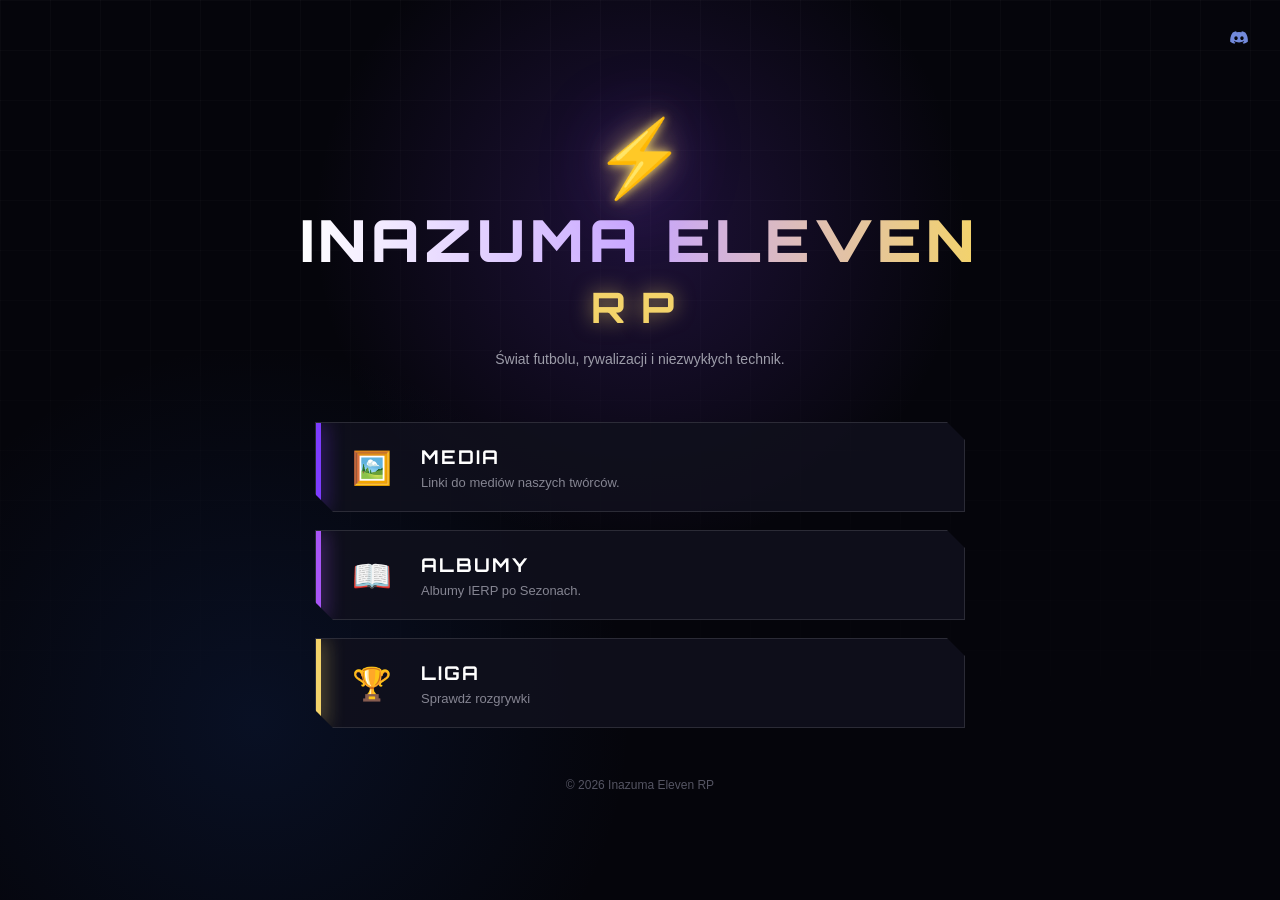
<file: index.html>
<!DOCTYPE html>
<html lang="pl">
<head>
    <meta charset="UTF-8">
    <meta name="viewport" content="width=device-width, initial-scale=1.0">

    <title>Inazuma Eleven RP</title>

    <link rel="stylesheet" href="style.css">
</head>

<body>

    <div class="background"></div>

    <!-- DISCORD -->
    <a
        href="https://discord.gg/GJjjMrbdmQ"
        class="discord-corner"
        target="_blank"
        rel="noopener noreferrer"
        aria-label="Dołącz do Discorda"
    >
        <span class="discord-tooltip">DOŁĄCZ DO DISCORDA</span>

        <svg viewBox="0 0 24 24" class="discord-icon">
            <path d="M19.54 5.27A16.89 16.89 0 0 0 15.42 4l-.5 1.02a15.1 15.1 0 0 0-5.84 0L8.58 4a16.89 16.89 0 0 0-4.12 1.27C1.84 9.07 1.13 12.77 1.48 16.42a16.96 16.96 0 0 0 5.07 2.57l1.23-1.68c-.68-.25-1.33-.56-1.94-.92l.47-.36c3.73 1.74 7.77 1.74 11.46 0l.48.36c-.62.36-1.27.67-1.95.92l1.23 1.68a16.96 16.96 0 0 0 5.07-2.57c.41-4.24-.7-7.91-3.06-11.15ZM8.43 14.48c-1.12 0-2.04-1.03-2.04-2.29s.9-2.3 2.04-2.3c1.14 0 2.05 1.04 2.04 2.3 0 1.26-.9 2.29-2.04 2.29Zm7.14 0c-1.12 0-2.04-1.03-2.04-2.29s.9-2.3 2.04-2.3c1.14 0 2.05 1.04 2.04 2.3 0 1.26-.9 2.29-2.04 2.29Z"/>
        </svg>
    </a>

    <main class="container">

        <div class="logo">
            <div class="lightning">⚡</div>

            <h1>INAZUMA ELEVEN</h1>
            <h2>RP</h2>

            <p>Świat futbolu, rywalizacji i niezwykłych technik.</p>
        </div>

        <div class="buttons">

            <!-- MEDIA -->
            <a href="#" class="menu-button media">
                <span>🖼️</span>
                <div>
                    <strong>MEDIA</strong>
                    <small>Linki do mediów naszych twórców.</small>
                </div>
            </a>

     <!-- ALBUMY -->
    <a href="albums.html" class="menu-button albums">
    <span>📖</span>
    <div>
        <strong>ALBUMY</strong>
        <small>Albumy IERP po Sezonach.</small>
    </div>
</a>

            <!-- LIGA -->
            <a href="#" class="menu-button league">
                <span>🏆</span>
                <div>
                    <strong>LIGA</strong>
                    <small>Sprawdź rozgrywki</small>
                </div>
            </a>

        </div>

        <footer>
            <p>© 2026 Inazuma Eleven RP</p>
        </footer>

    </main>

</body>
</html>
</file>
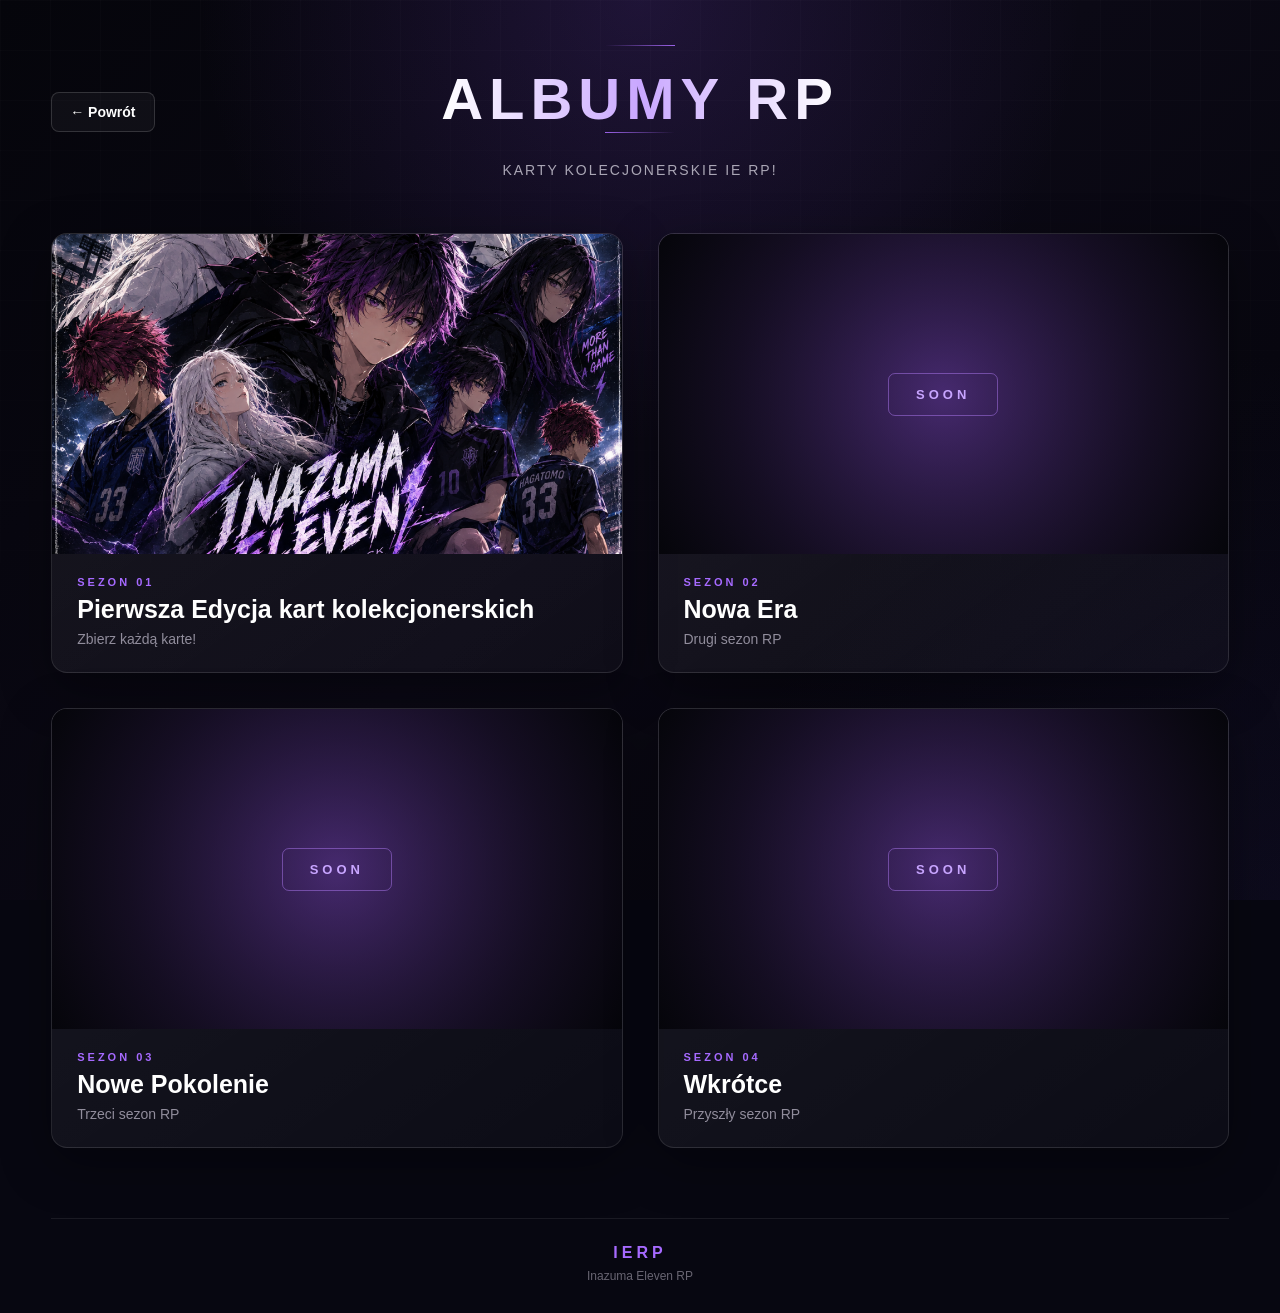
<file: albums.html>
<!DOCTYPE html>
<html lang="pl">
<head>
    <meta charset="UTF-8">
    <meta name="viewport" content="width=device-width, initial-scale=1.0">

    <title>Albumy | Inazuma Eleven RP</title>

    <link rel="stylesheet" href="albums.css">
</head>

<body>

    <!-- TŁO -->
    <div class="background"></div>


    <!-- GŁÓWNA ZAWARTOŚĆ -->
    <main class="albums-page">


        <!-- NAGŁÓWEK -->
        <header class="page-header">

            <a href="index.html" class="back-button">
                ← Powrót
            </a>

            <div class="title-box">

                <div class="title-decoration">
                    <span class="title-line"></span>

                    <h1>ALBUMY RP</h1>

                    <span class="title-line"></span>
                </div>

                <p>Karty Kolecjonerskie IE RP!</p>

            </div>

        </header>


        <!-- ALBUMY -->
        <section class="albums-container">


            <!-- =========================
                 SEZON 01
            ========================== -->

            <a href="./sezon1.html" class="album-card">

                <div class="album-cover">

                    <img
                        src="images/sezon1.jpg"
                        alt="Okładka Sezonu 01"
                    >

                    <div class="album-overlay">

                        <span class="open-text">
                            OTWÓRZ ALBUM
                        </span>

                    </div>

                </div>


                <div class="album-info">

                    <span class="season-number">
                        SEZON 01
                    </span>

                    <h2>
                        Pierwsza Edycja kart kolekcjonerskich
                    </h2>

                    <p>
                        Zbierz każdą karte!
                    </p>

                </div>

            </a>



            <!-- =========================
                 SEZON 02
            ========================== -->

            <div class="album-card disabled">

                <div class="album-cover">

                    <div class="coming-soon">
                        <span>SOON</span>
                    </div>

                </div>


                <div class="album-info">

                    <span class="season-number">
                        SEZON 02
                    </span>

                    <h2>
                        Nowa Era
                    </h2>

                    <p>
                        Drugi sezon RP
                    </p>

                </div>

            </div>



            <!-- =========================
                 SEZON 03
            ========================== -->

            <div class="album-card disabled">

                <div class="album-cover">

                    <div class="coming-soon">
                        <span>SOON</span>
                    </div>

                </div>


                <div class="album-info">

                    <span class="season-number">
                        SEZON 03
                    </span>

                    <h2>
                        Nowe Pokolenie
                    </h2>

                    <p>
                        Trzeci sezon RP
                    </p>

                </div>

            </div>



            <!-- =========================
                 SEZON 04
            ========================== -->

            <div class="album-card disabled">

                <div class="album-cover">

                    <div class="coming-soon">
                        <span>SOON</span>
                    </div>

                </div>


                <div class="album-info">

                    <span class="season-number">
                        SEZON 04
                    </span>

                    <h2>
                        Wkrótce
                    </h2>

                    <p>
                        Przyszły sezon RP
                    </p>

                </div>

            </div>


        </section>


        <!-- STOPKA -->
        <footer class="footer">

            <span>IERP</span>

            <p>
                Inazuma Eleven RP
            </p>

        </footer>


    </main>

</body>
</html>
</file>
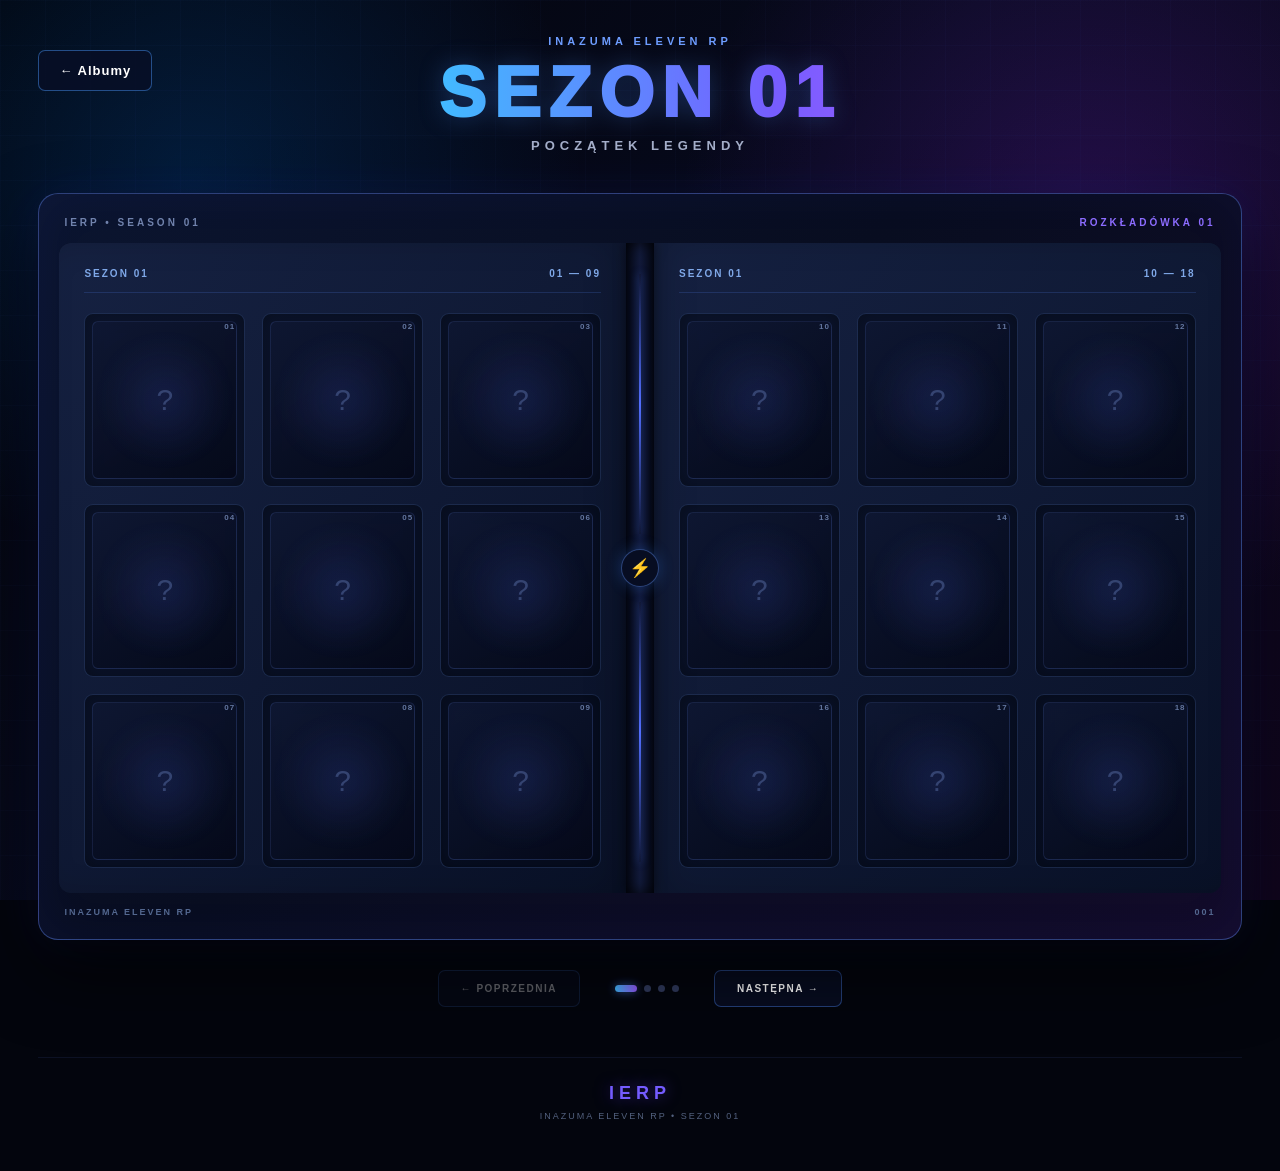
<file: season1.html>
<!DOCTYPE html>
<html lang="pl">
<head>
    <meta charset="UTF-8">
    <meta name="viewport" content="width=device-width, initial-scale=1.0">

    <title>Sezon 01 | IERP</title>

    <link rel="stylesheet" href="season1.css">
</head>

<body>

    <!-- TŁO -->
    <div class="background"></div>


    <!-- STRONA -->
    <main class="season-page">

        <!-- HEADER -->
        <header class="season-header">

            <a href="albums.html" class="back-button">
                ← Albumy
            </a>

            <div class="season-title">

                <span class="small-title">
                    INAZUMA ELEVEN RP
                </span>

                <h1>
                    SEZON 01
                </h1>

                <p>
                    POCZĄTEK LEGENDY
                </p>

            </div>

        </header>


        <!-- KLASTER -->
        <section class="binder">

            <!-- GÓRNA CZĘŚĆ -->
            <div class="binder-top">

                <span>IERP • SEASON 01</span>

                <span class="page-counter">
                    ROZKŁADÓWKA 01
                </span>

            </div>


            <!-- ROZKŁADÓWKA -->
            <div class="spread">


                <!-- LEWA STRONA -->
                <div class="binder-page left-page">

                    <div class="page-header">
                        <span>SEZON 01</span>
                        <span>01 — 09</span>
                    </div>


                    <div class="card-grid">

                        <!-- SLOT 01 -->
                        <div class="card-slot">
                            <span class="slot-number">01</span>

                            <div class="empty-card">
                                <span>?</span>
                            </div>
                        </div>


                        <!-- SLOT 02 -->
                        <div class="card-slot">
                            <span class="slot-number">02</span>

                            <div class="empty-card">
                                <span>?</span>
                            </div>
                        </div>


                        <!-- SLOT 03 -->
                        <div class="card-slot">
                            <span class="slot-number">03</span>

                            <div class="empty-card">
                                <span>?</span>
                            </div>
                        </div>


                        <!-- SLOT 04 -->
                        <div class="card-slot">
                            <span class="slot-number">04</span>

                            <div class="empty-card">
                                <span>?</span>
                            </div>
                        </div>


                        <!-- SLOT 05 -->
                        <div class="card-slot">
                            <span class="slot-number">05</span>

                            <div class="empty-card">
                                <span>?</span>
                            </div>
                        </div>


                        <!-- SLOT 06 -->
                        <div class="card-slot">
                            <span class="slot-number">06</span>

                            <div class="empty-card">
                                <span>?</span>
                            </div>
                        </div>


                        <!-- SLOT 07 -->
                        <div class="card-slot">
                            <span class="slot-number">07</span>

                            <div class="empty-card">
                                <span>?</span>
                            </div>
                        </div>


                        <!-- SLOT 08 -->
                        <div class="card-slot">
                            <span class="slot-number">08</span>

                            <div class="empty-card">
                                <span>?</span>
                            </div>
                        </div>


                        <!-- SLOT 09 -->
                        <div class="card-slot">
                            <span class="slot-number">09</span>

                            <div class="empty-card">
                                <span>?</span>
                            </div>
                        </div>

                    </div>

                </div>



                <!-- ŚRODEK KLASETRA -->
                <div class="binder-spine">

                    <div class="spine-line"></div>

                    <div class="spine-logo">
                        ⚡
                    </div>

                    <div class="spine-line"></div>

                </div>



                <!-- PRAWA STRONA -->
                <div class="binder-page right-page">

                    <div class="page-header">
                        <span>SEZON 01</span>
                        <span>10 — 18</span>
                    </div>


                    <div class="card-grid">

                        <!-- SLOT 10 -->
                        <div class="card-slot">
                            <span class="slot-number">10</span>

                            <div class="empty-card">
                                <span>?</span>
                            </div>
                        </div>


                        <!-- SLOT 11 -->
                        <div class="card-slot">
                            <span class="slot-number">11</span>

                            <div class="empty-card">
                                <span>?</span>
                            </div>
                        </div>


                        <!-- SLOT 12 -->
                        <div class="card-slot">
                            <span class="slot-number">12</span>

                            <div class="empty-card">
                                <span>?</span>
                            </div>
                        </div>


                        <!-- SLOT 13 -->
                        <div class="card-slot">
                            <span class="slot-number">13</span>

                            <div class="empty-card">
                                <span>?</span>
                            </div>
                        </div>


                        <!-- SLOT 14 -->
                        <div class="card-slot">
                            <span class="slot-number">14</span>

                            <div class="empty-card">
                                <span>?</span>
                            </div>
                        </div>


                        <!-- SLOT 15 -->
                        <div class="card-slot">
                            <span class="slot-number">15</span>

                            <div class="empty-card">
                                <span>?</span>
                            </div>
                        </div>


                        <!-- SLOT 16 -->
                        <div class="card-slot">
                            <span class="slot-number">16</span>

                            <div class="empty-card">
                                <span>?</span>
                            </div>
                        </div>


                        <!-- SLOT 17 -->
                        <div class="card-slot">
                            <span class="slot-number">17</span>

                            <div class="empty-card">
                                <span>?</span>
                            </div>
                        </div>


                        <!-- SLOT 18 -->
                        <div class="card-slot">
                            <span class="slot-number">18</span>

                            <div class="empty-card">
                                <span>?</span>
                            </div>
                        </div>

                    </div>

                </div>

            </div>


            <!-- DÓŁ KLASETRA -->
            <div class="binder-bottom">

                <span>
                    INAZUMA ELEVEN RP
                </span>

                <span>
                    001
                </span>

            </div>

        </section>


        <!-- NAWIGACJA -->
        <div class="navigation">

            <button class="nav-button disabled" disabled>
                ← POPRZEDNIA
            </button>

            <div class="page-dots">

                <span class="dot active"></span>
                <span class="dot"></span>
                <span class="dot"></span>
                <span class="dot"></span>

            </div>

            <button class="nav-button">
                NASTĘPNA →
            </button>

        </div>


        <!-- FOOTER -->
        <footer class="footer">

            <strong>IERP</strong>

            <span>
                INAZUMA ELEVEN RP • SEZON 01
            </span>

        </footer>

    </main>

</body>
</html>
</file>
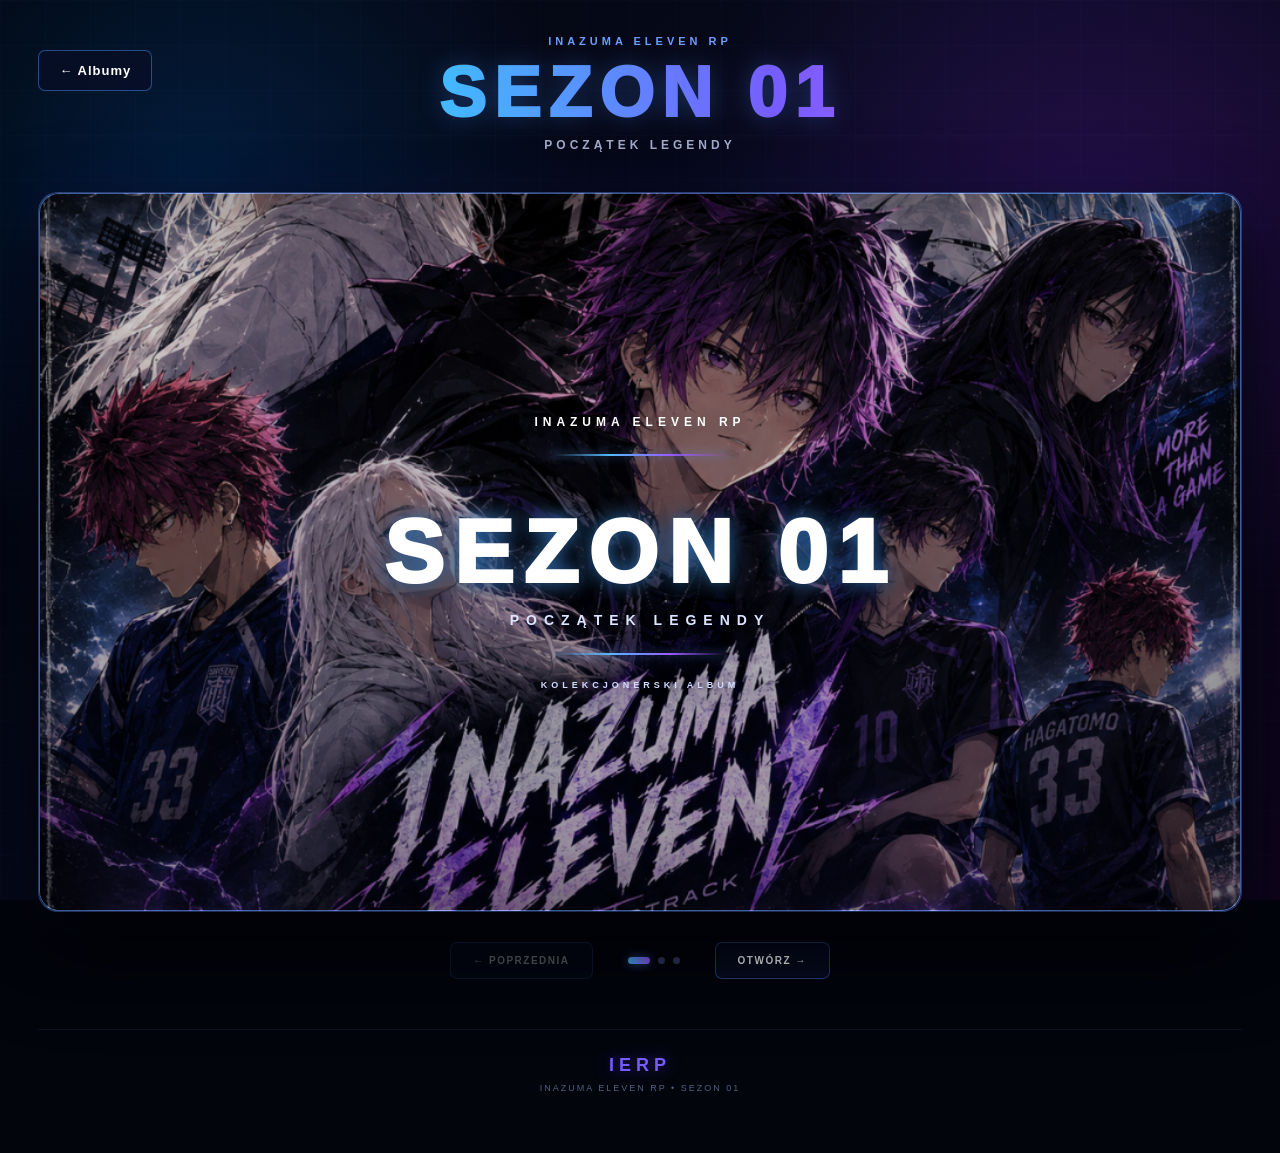
<file: sezon1.html>
<!DOCTYPE html>
<html lang="pl">
<head>
    <meta charset="UTF-8">
    <meta name="viewport" content="width=device-width, initial-scale=1.0">

    <title>Sezon 01 | IERP</title>

    <link rel="stylesheet" href="./sezon1.css">
</head>

<body>

    <!-- TŁO -->
    <div class="background"></div>


    <!-- GŁÓWNA STRONA -->
    <main class="season-page">

        <!-- HEADER -->
        <header class="season-header">

            <a href="./albums.html" class="back-button">
                ← Albumy
            </a>

            <div class="season-title">

                <span class="small-title">
                    INAZUMA ELEVEN RP
                </span>

                <h1>SEZON 01</h1>

                <p>POCZĄTEK LEGENDY</p>

            </div>

        </header>


        <!-- KLASTER -->
        <section class="binder-wrapper">

            <div class="binder" id="binder">


                <!-- =====================================
                     OKŁADKA
                ====================================== -->

                <div class="binder-cover" id="binderCover">

                    <div class="cover-overlay"></div>

                    <div class="cover-content">

                        <span class="cover-small">
                            INAZUMA ELEVEN RP
                        </span>

                        <div class="cover-line"></div>

                        <h2>SEZON 01</h2>

                        <p>
                            POCZĄTEK LEGENDY
                        </p>

                        <div class="cover-line"></div>

                        <span class="cover-edition">
                            KOLEKCJONERSKI ALBUM
                        </span>

                    </div>

                </div>


                <!-- =====================================
                     WNĘTRZE KLASTERA
                ====================================== -->

                <div class="binder-inside" id="binderInside">

                    <!-- GÓRNA BELKA -->
                    <div class="binder-top">

                        <span>
                            IERP • SEASON 01
                        </span>

                        <span id="spreadNumber">
                            OKŁADKA
                        </span>

                    </div>


                    <!-- =================================
                         STRONA 1
                    ================================== -->

                    <section
                        class="album-view page-one-view"
                        id="pageOne"
                    >

                        <div class="album-page page-one">

                            <div class="page-header">

                                <span>
                                    SEZON 01
                                </span>

                                <span>
                                    01 — 09
                                </span>

                            </div>


                            <div class="single-grid">

                                <!-- 01 -->
                                <div class="card-slot">
                                    <span class="slot-number">01</span>

                                    <div class="empty-card">
                                        <span>01</span>
                                    </div>
                                </div>

                                <!-- 02 -->
                                <div class="card-slot">
                                    <span class="slot-number">02</span>

                                    <div class="empty-card">
                                        <span>02</span>
                                    </div>
                                </div>

                                <!-- 03 -->
                                <div class="card-slot">
                                    <span class="slot-number">03</span>

                                    <div class="empty-card">
                                        <span>03</span>
                                    </div>
                                </div>

                                <!-- 04 -->
                                <div class="card-slot">
                                    <span class="slot-number">04</span>

                                    <div class="empty-card">
                                        <span>04</span>
                                    </div>
                                </div>

                                <!-- 05 -->
                                <div class="card-slot">
                                    <span class="slot-number">05</span>

                                    <div class="empty-card">
                                        <span>05</span>
                                    </div>
                                </div>

                                <!-- 06 -->
                                <div class="card-slot">
                                    <span class="slot-number">06</span>

                                    <div class="empty-card">
                                        <span>06</span>
                                    </div>
                                </div>

                                <!-- 07 -->
                                <div class="card-slot">
                                    <span class="slot-number">07</span>

                                    <div class="empty-card">
                                        <span>07</span>
                                    </div>
                                </div>

                                <!-- 08 -->
                                <div class="card-slot">
                                    <span class="slot-number">08</span>

                                    <div class="empty-card">
                                        <span>08</span>
                                    </div>
                                </div>

                                <!-- 09 -->
                                <div class="card-slot">
                                    <span class="slot-number">09</span>

                                    <div class="empty-card">
                                        <span>09</span>
                                    </div>
                                </div>

                            </div>

                        </div>

                    </section>


                    <!-- =================================
                         ROZKŁADÓWKA 2–3
                    ================================== -->

                    <section
                        class="album-view spread-view"
                        id="spread23"
                    >

                        <div class="page-two">


                            <!-- LEWA STRONA — 10–18 -->

                            <div class="binder-page left-page">

                                <div class="page-header">

                                    <span>
                                        SEZON 01
                                    </span>

                                    <span>
                                        10 — 18
                                    </span>

                                </div>


                                <div class="card-grid">

                                    <!-- 10 -->
                                    <div class="card-slot">
                                        <span class="slot-number">10</span>

                                        <div class="empty-card">
                                            <span>10</span>
                                        </div>
                                    </div>

                                    <!-- 11 -->
                                    <div class="card-slot">
                                        <span class="slot-number">11</span>

                                        <div class="empty-card">
                                            <span>11</span>
                                        </div>
                                    </div>

                                    <!-- 12 -->
                                    <div class="card-slot">
                                        <span class="slot-number">12</span>

                                        <div class="empty-card">
                                            <span>12</span>
                                        </div>
                                    </div>

                                    <!-- 13 -->
                                    <div class="card-slot">
                                        <span class="slot-number">13</span>

                                        <div class="empty-card">
                                            <span>13</span>
                                        </div>
                                    </div>

                                    <!-- 14 -->
                                    <div class="card-slot">
                                        <span class="slot-number">14</span>

                                        <div class="empty-card">
                                            <span>14</span>
                                        </div>
                                    </div>

                                    <!-- 15 -->
                                    <div class="card-slot">
                                        <span class="slot-number">15</span>

                                        <div class="empty-card">
                                            <span>15</span>
                                        </div>
                                    </div>

                                    <!-- 16 -->
                                    <div class="card-slot">
                                        <span class="slot-number">16</span>

                                        <div class="empty-card">
                                            <span>16</span>
                                        </div>
                                    </div>

                                    <!-- 17 -->
                                    <div class="card-slot">
                                        <span class="slot-number">17</span>

                                        <div class="empty-card">
                                            <span>17</span>
                                        </div>
                                    </div>

                                    <!-- 18 -->
                                    <div class="card-slot">
                                        <span class="slot-number">18</span>

                                        <div class="empty-card">
                                            <span>18</span>
                                        </div>
                                    </div>

                                </div>

                            </div>


                            <!-- GRZBIET -->

                            <div class="binder-spine">

                                <div class="spine-line"></div>

                                <div class="spine-logo">
                                    ⚡
                                </div>

                                <div class="spine-line"></div>

                            </div>


                            <!-- PRAWA STRONA — 19–27 -->

                            <div class="binder-page right-page">

                                <div class="page-header">

                                    <span>
                                        SEZON 01
                                    </span>

                                    <span>
                                        19 — 27
                                    </span>

                                </div>


                                <div class="card-grid">

                                    <!-- 19 -->
                                    <div class="card-slot">
                                        <span class="slot-number">19</span>

                                        <div class="empty-card">
                                            <span>19</span>
                                        </div>
                                    </div>

                                    <!-- 20 -->
                                    <div class="card-slot">
                                        <span class="slot-number">20</span>

                                        <div class="empty-card">
                                            <span>20</span>
                                        </div>
                                    </div>

                                    <!-- 21 -->
                                    <div class="card-slot">
                                        <span class="slot-number">21</span>

                                        <div class="empty-card">
                                            <span>21</span>
                                        </div>
                                    </div>

                                    <!-- 22 -->
                                    <div class="card-slot">
                                        <span class="slot-number">22</span>

                                        <div class="empty-card">
                                            <span>22</span>
                                        </div>
                                    </div>

                                    <!-- 23 -->
                                    <div class="card-slot">
                                        <span class="slot-number">23</span>

                                        <div class="empty-card">
                                            <span>23</span>
                                        </div>
                                    </div>

                                    <!-- 24 -->
                                    <div class="card-slot">
                                        <span class="slot-number">24</span>

                                        <div class="empty-card">
                                            <span>24</span>
                                        </div>
                                    </div>

                                    <!-- 25 -->
                                    <div class="card-slot">
                                        <span class="slot-number">25</span>

                                        <div class="empty-card">
                                            <span>25</span>
                                        </div>
                                    </div>

                                    <!-- 26 -->
                                    <div class="card-slot">
                                        <span class="slot-number">26</span>

                                        <div class="empty-card">
                                            <span>26</span>
                                        </div>
                                    </div>

                                    <!-- 27 -->
                                    <div class="card-slot">
                                        <span class="slot-number">27</span>

                                        <div class="empty-card">
                                            <span>27</span>
                                        </div>
                                    </div>

                                </div>

                            </div>

                        </div>

                    </section>


                    <!-- DÓŁ -->
                    <div class="binder-bottom">

                        <span>
                            IERP • COLLECTOR SERIES
                        </span>

                        <span>
                            SEZON 01
                        </span>

                    </div>

                </div>

            </div>


            <!-- =====================================
                 NAWIGACJA
            ====================================== -->

            <div class="navigation">

                <button
                    class="nav-button"
                    id="prevButton"
                    type="button"
                    disabled
                >
                    ← POPRZEDNIA
                </button>


                <div class="page-dots">

                    <span
                        class="dot active"
                        data-page="0"
                    ></span>

                    <span
                        class="dot"
                        data-page="1"
                    ></span>

                    <span
                        class="dot"
                        data-page="2"
                    ></span>

                </div>


                <button
                    class="nav-button"
                    id="nextButton"
                    type="button"
                >
                    OTWÓRZ →
                </button>

            </div>

        </section>


        <!-- FOOTER -->
        <footer class="footer">

            <strong>IERP</strong>

            <span>
                INAZUMA ELEVEN RP • SEZON 01
            </span>

        </footer>

    </main>


    <!-- =========================================
         JAVASCRIPT
    ========================================== -->

    <script>

        const binder = document.getElementById("binder");
        const binderCover = document.getElementById("binderCover");

        const pageOne = document.getElementById("pageOne");
        const spread23 = document.getElementById("spread23");

        const prevButton = document.getElementById("prevButton");
        const nextButton = document.getElementById("nextButton");

        const spreadNumber = document.getElementById("spreadNumber");

        const dots = document.querySelectorAll(".dot");


        /*
            0 = OKŁADKA
            1 = STRONA 1
            2 = ROZKŁADÓWKA 2–3
        */

        let currentPage = 0;


        function updateAlbum() {

            /* RESET */

            pageOne.classList.remove("active");
            spread23.classList.remove("active");

            binder.classList.remove("open");
            binder.classList.remove("spread-active");


            /* OKŁADKA */

            if (currentPage === 0) {

                spreadNumber.textContent = "OKŁADKA";

                prevButton.disabled = true;

                nextButton.disabled = false;

                nextButton.textContent = "OTWÓRZ →";

            }


            /* STRONA 1 */

            if (currentPage === 1) {

                binder.classList.add("open");

                pageOne.classList.add("active");

                spreadNumber.textContent = "STRONA 01";

                prevButton.disabled = false;

                nextButton.disabled = false;

                prevButton.textContent = "← OKŁADKA";

                nextButton.textContent = "DALEJ →";

            }


            /* ROZKŁADÓWKA 2–3 */

            if (currentPage === 2) {

                binder.classList.add("open");
                binder.classList.add("spread-active");

                spread23.classList.add("active");

                spreadNumber.textContent = "ROZKŁADÓWKA 02–03";

                prevButton.disabled = false;

                nextButton.disabled = true;

                prevButton.textContent = "← STRONA 01";

                nextButton.textContent = "DALEJ →";

            }


            /* KROPKI */

            dots.forEach((dot, index) => {

                dot.classList.toggle(
                    "active",
                    index === currentPage
                );

            });

        }


        /* NASTĘPNA */

        nextButton.addEventListener("click", () => {

            if (currentPage < 2) {

                currentPage++;

                updateAlbum();

            }

        });


        /* POPRZEDNIA */

        prevButton.addEventListener("click", () => {

            if (currentPage > 0) {

                currentPage--;

                updateAlbum();

            }

        });


        /* KROPKI */

        dots.forEach((dot) => {

            dot.addEventListener("click", () => {

                const page =
                    Number(dot.dataset.page);

                currentPage = page;

                updateAlbum();

            });

        });


        /* KLIKNIĘCIE W OKŁADKĘ */

        binderCover.addEventListener("click", () => {

            if (currentPage === 0) {

                currentPage = 1;

                updateAlbum();

            }

        });


        /* START */

        updateAlbum();

    </script>

</body>
</html>
</file>
<file: style.css>
@import url('https://fonts.googleapis.com/css2?family=Orbitron:wght@400;500;600;700;800;900&display=swap');

* {
    margin: 0;
    padding: 0;
    box-sizing: border-box;
}

body {
    min-height: 100vh;
    background: #05050b;
    color: white;
    font-family: 'Orbitron', sans-serif;
    overflow-x: hidden;
}

/* TŁO */

.background {
    position: fixed;
    inset: 0;

    background:
        radial-gradient(circle at 50% 25%, rgba(105, 55, 190, 0.25), transparent 35%),
        radial-gradient(circle at 20% 80%, rgba(30, 80, 180, 0.15), transparent 30%),
        #05050b;

    z-index: -2;
}

.background::before {
    content: "";

    position: absolute;
    inset: 0;

    background-image:
        linear-gradient(rgba(255,255,255,0.025) 1px, transparent 1px),
        linear-gradient(90deg, rgba(255,255,255,0.025) 1px, transparent 1px);

    background-size: 50px 50px;

    mask-image: linear-gradient(to bottom, black, transparent);
}

/* GŁÓWNY KONTENER */

.container {
    width: min(900px, 92%);
    min-height: 100vh;

    margin: auto;

    display: flex;
    flex-direction: column;
    align-items: center;
    justify-content: center;

    padding: 60px 0;
}

/* LOGO */

.logo {
    text-align: center;
    margin-bottom: 55px;
}

.lightning {
    font-size: 75px;

    color: #f3d36a;

    text-shadow:
        0 0 10px #f3d36a,
        0 0 30px rgba(243, 211, 106, 0.7),
        0 0 70px rgba(125, 60, 255, 0.6);

    animation: lightning 2s infinite ease-in-out;
}

.logo h1 {
    font-size: clamp(28px, 6vw, 58px);
    font-weight: 900;
    letter-spacing: 5px;

    background: linear-gradient(
        90deg,
        #ffffff,
        #c9a8ff,
        #f3d36a
    );

    -webkit-background-clip: text;
    -webkit-text-fill-color: transparent;
}

.logo h2 {
    margin-top: 5px;

    font-size: 42px;
    letter-spacing: 15px;

    color: #f3d36a;

    text-shadow: 0 0 20px rgba(243, 211, 106, 0.6);
}

.logo p {
    margin-top: 18px;

    color: #9d9da9;
    font-family: Arial, sans-serif;
    font-size: 14px;
}

/* PRZYCISKI */

.buttons {
    width: 100%;
    max-width: 650px;

    display: flex;
    flex-direction: column;

    gap: 18px;
}

.menu-button {
    position: relative;

    display: flex;
    align-items: center;
    gap: 22px;

    width: 100%;
    min-height: 90px;

    padding: 18px 28px;

    text-decoration: none;
    color: white;

    background: rgba(17, 16, 29, 0.88);

    border: 1px solid rgba(255,255,255,0.12);

    clip-path: polygon(
        0 0,
        calc(100% - 18px) 0,
        100% 18px,
        100% 100%,
        18px 100%,
        0 calc(100% - 18px)
    );

    transition: 0.3s ease;

    overflow: hidden;
}

.menu-button::before {
    content: "";

    position: absolute;
    left: 0;
    top: 0;

    width: 5px;
    height: 100%;

    background: #7d3cff;

    box-shadow: 0 0 20px #7d3cff;
}

.menu-button span {
    font-size: 32px;

    width: 55px;
    text-align: center;
}

.menu-button strong {
    display: block;

    font-size: 19px;
    letter-spacing: 2px;
}

.menu-button small {
    display: block;

    margin-top: 6px;

    color: #858592;

    font-family: Arial, sans-serif;
    font-size: 13px;
}

/* HOVER */

.menu-button:hover {
    transform: translateX(10px);

    background: rgba(35, 29, 60, 0.95);

    border-color: rgba(180, 140, 255, 0.5);

    box-shadow:
        0 0 25px rgba(125, 60, 255, 0.2),
        inset 0 0 25px rgba(125, 60, 255, 0.08);
}

.menu-button:hover::after {
    content: "";

    position: absolute;
    width: 120px;
    height: 120px;

    right: -40px;
    top: -40px;

    background: rgba(125, 60, 255, 0.18);

    transform: rotate(45deg);
}

/* KOLORY */

.discord::before {
    background: #5865f2;
    box-shadow: 0 0 20px #5865f2;
}

.albums::before {
    background: #a855f7;
    box-shadow: 0 0 20px #a855f7;
}

.league::before {
    background: #f3d36a;
    box-shadow: 0 0 20px #f3d36a;
}

/* STOPKA */

footer {
    margin-top: 50px;

    color: #555563;

    font-family: Arial, sans-serif;
    font-size: 12px;
}

/* ANIMACJA */

@keyframes lightning {

    0%, 100% {
        transform: scale(1);
        filter: brightness(1);
    }

    50% {
        transform: scale(1.08);
        filter: brightness(1.35);
    }
}

/* TELEFON */

@media (max-width: 600px) {

    .container {
        padding: 40px 0;
    }

    .logo {
        margin-bottom: 40px;
    }

    .lightning {
        font-size: 55px;
    }

    .logo h2 {
        font-size: 32px;
    }

    .menu-button {
        min-height: 80px;
        padding: 15px 20px;
    }

    .menu-button strong {
        font-size: 16px;
    }

    .menu-button small {
        font-size: 11px;
    }
}

/* DISCORD - MAŁA IKONA */

.discord-corner {
    position: fixed;

    top: 22px;
    right: 25px;

    width: 32px;
    height: 32px;

    display: flex;
    align-items: center;
    justify-content: center;

    text-decoration: none;

    z-index: 100;

    transition: transform 0.25s ease;
}

.discord-icon {
    width: 20px;
    height: 20px;

    fill: #7289da;

    transition:
        transform 0.25s ease,
        fill 0.25s ease,
        filter 0.25s ease;
}

/* NAPIS PO NAJECHANIU */

.discord-tooltip {
    position: absolute;

    right: 42px;

    white-space: nowrap;

    padding: 8px 12px;

    background: rgba(10, 9, 18, 0.95);

    border: 1px solid rgba(88, 101, 242, 0.5);

    color: white;

    font-family: 'Orbitron', sans-serif;
    font-size: 9px;
    font-weight: 700;
    letter-spacing: 1px;

    opacity: 0;

    transform: translateX(8px);

    pointer-events: none;

    transition:
        opacity 0.2s ease,
        transform 0.2s ease;
}

/* HOVER */

.discord-corner:hover {
    transform: scale(1.15);
}

.discord-corner:hover .discord-icon {
    transform: scale(1.1);

    fill: #ffffff;

    filter: drop-shadow(0 0 6px #5865f2);
}

.discord-corner:hover .discord-tooltip {
    opacity: 1;

    transform: translateX(0);
}


/* TELEFON */

@media (max-width: 600px) {

    .discord-corner {
        top: 15px;
        right: 15px;
    }

    .discord-icon {
        width: 18px;
        height: 18px;
    }

    .discord-tooltip {
        display: none;
    }

}
</file>
<file: albums.css>
/* ================================
   RESET
================================ */

* {
    margin: 0;
    padding: 0;
    box-sizing: border-box;
}

html {
    scroll-behavior: smooth;
}

body {
    font-family: Arial, Helvetica, sans-serif;
    background: #070711;
    color: white;
    min-height: 100vh;
}


/* ================================
   TŁO
================================ */

.background {
    position: fixed;
    inset: 0;

    background:
        radial-gradient(
            circle at 50% 0%,
            rgba(111, 65, 190, 0.22),
            transparent 40%
        ),
        radial-gradient(
            circle at 100% 100%,
            rgba(45, 35, 100, 0.20),
            transparent 35%
        ),
        linear-gradient(
            135deg,
            #05050b 0%,
            #0b0915 50%,
            #05050b 100%
        );

    z-index: -2;
}


/* delikatne światło */

.background::after {
    content: "";

    position: absolute;
    inset: 0;

    background-image:
        linear-gradient(
            rgba(255,255,255,0.015) 1px,
            transparent 1px
        ),
        linear-gradient(
            90deg,
            rgba(255,255,255,0.015) 1px,
            transparent 1px
        );

    background-size: 50px 50px;

    mask-image: linear-gradient(
        to bottom,
        black,
        transparent
    );
}


/* ================================
   STRONA
================================ */

.albums-page {
    width: min(1400px, 92%);
    margin: auto;
    padding: 45px 0 30px;
}


/* ================================
   HEADER
================================ */

.page-header {
    position: relative;

    display: flex;
    align-items: center;
    justify-content: center;

    margin-bottom: 55px;
}


/* POWRÓT */

.back-button {
    position: absolute;
    left: 0;
    top: 50%;

    transform: translateY(-50%);

    color: #ffffff;
    text-decoration: none;

    padding: 11px 18px;

    border: 1px solid rgba(255,255,255,0.15);
    border-radius: 8px;

    background: rgba(255,255,255,0.04);

    font-size: 14px;
    font-weight: 600;

    transition: 0.3s ease;
}

.back-button:hover {
    background: rgba(135, 75, 220, 0.18);
    border-color: rgba(170, 110, 255, 0.6);

    transform:
        translateY(-50%)
        translateX(-3px);
}


/* TYTUŁ */

.title-box {
    text-align: center;
}

.title-box h1 {
    font-size: clamp(32px, 5vw, 58px);

    letter-spacing: 6px;

    font-weight: 900;

    background: linear-gradient(
        90deg,
        #ffffff,
        #c9a7ff,
        #ffffff
    );

    -webkit-background-clip: text;
    background-clip: text;

    color: transparent;
}

.title-box p {
    margin-top: 10px;

    color: #aaa6b5;

    font-size: 14px;
    letter-spacing: 2px;
    text-transform: uppercase;
}


/* LINIE */

.title-line {
    display: inline-block;

    width: 70px;
    height: 1px;

    background: linear-gradient(
        90deg,
        transparent,
        #9b62e8
    );

    margin: 0 18px 15px;
}

.title-line:last-child {
    background: linear-gradient(
        90deg,
        #9b62e8,
        transparent
    );
}


/* ================================
   ALBUMY
================================ */

.albums-container {

    display: grid;

    grid-template-columns:
        repeat(2, minmax(0, 1fr));

    gap: 35px;
}


/* ================================
   KARTA ALBUMU
================================ */

.album-card {
    position: relative;

    display: block;

    text-decoration: none;
    color: white;

    border-radius: 16px;

    overflow: hidden;

    background:
        linear-gradient(
            145deg,
            rgba(255,255,255,0.07),
            rgba(255,255,255,0.025)
        );

    border: 1px solid rgba(255,255,255,0.10);

    box-shadow:
        0 15px 50px rgba(0,0,0,0.35);

    transition:
        transform 0.35s ease,
        border-color 0.35s ease,
        box-shadow 0.35s ease;
}

.album-card:hover {
    transform: translateY(-8px);

    border-color: rgba(164, 102, 255, 0.7);

    box-shadow:
        0 20px 60px rgba(93, 42, 160, 0.25);
}


/* ================================
   OKŁADKA
================================ */

.album-cover {

    position: relative;

    width: 100%;

    aspect-ratio: 16 / 9;

    overflow: hidden;

    background:
        radial-gradient(
            circle at center,
            #342052,
            #100b1b 65%,
            #07070d
        );
}


/* OBRAZEK */

.album-cover img {

    width: 100%;
    height: 100%;

    object-fit: cover;

    display: block;

    transition:
        transform 0.6s ease,
        filter 0.6s ease;
}

.album-card:hover .album-cover img {

    transform: scale(1.06);

    filter:
        brightness(0.72)
        saturate(1.15);
}


/* ================================
   SOON
================================ */

.coming-soon {

    position: absolute;

    inset: 0;

    display: flex;
    align-items: center;
    justify-content: center;

    background:
        radial-gradient(
            circle,
            rgba(105, 60, 165, 0.35),
            rgba(5,5,10,0.95)
        );
}

.coming-soon span {

    padding: 13px 27px;

    border: 1px solid rgba(185, 130, 255, 0.45);

    border-radius: 7px;

    color: #c8a5ff;

    font-size: 13px;

    letter-spacing: 4px;

    font-weight: 800;
}


/* ================================
   HOVER OVERLAY
================================ */

.album-overlay {

    position: absolute;

    inset: 0;

    display: flex;

    align-items: center;
    justify-content: center;

    background:
        linear-gradient(
            to top,
            rgba(46, 20, 76, 0.8),
            rgba(20, 10, 35, 0.25)
        );

    opacity: 0;

    transition: opacity 0.35s ease;
}

.album-card:hover .album-overlay {
    opacity: 1;
}


/* NAPIS */

.open-text {

    padding: 12px 22px;

    border: 1px solid rgba(255,255,255,0.55);

    border-radius: 7px;

    background: rgba(0,0,0,0.35);

    backdrop-filter: blur(5px);

    font-size: 12px;

    font-weight: 800;

    letter-spacing: 2px;

    transform: translateY(12px);

    transition: transform 0.35s ease;
}

.album-card:hover .open-text {
    transform: translateY(0);
}


/* ================================
   INFORMACJE
================================ */

.album-info {

    padding: 22px 25px 25px;
}

.season-number {

    display: block;

    color: #a66aff;

    font-size: 11px;

    font-weight: 800;

    letter-spacing: 3px;

    margin-bottom: 7px;
}

.album-info h2 {

    font-size: 25px;

    margin-bottom: 7px;

    font-weight: 800;
}

.album-info p {

    color: #918d9c;

    font-size: 14px;
}


/* ================================
   STOPKA
================================ */

.footer {

    text-align: center;

    margin-top: 70px;

    padding-top: 25px;

    border-top:
        1px solid rgba(255,255,255,0.08);
}

.footer span {

    color: #a66aff;

    font-weight: 900;

    letter-spacing: 4px;
}

.footer p {

    margin-top: 7px;

    color: #686572;

    font-size: 12px;
}


/* ================================
   RESPONSIVE
================================ */

@media (max-width: 800px) {

    .albums-container {
        grid-template-columns: 1fr;
    }

    .page-header {
        padding-top: 60px;
    }

    .back-button {
        top: 0;
        left: 0;

        transform: none;
    }

    .back-button:hover {
        transform: translateX(-3px);
    }

    .title-line {
        width: 35px;
        margin-left: 8px;
        margin-right: 8px;
    }

    .albums-page {
        width: 94%;
    }
}


@media (max-width: 500px) {

    .albums-page {
        padding-top: 25px;
    }

    .title-box h1 {
        letter-spacing: 3px;
    }

    .title-box p {
        font-size: 11px;
        letter-spacing: 1px;
    }

    .album-info {
        padding: 18px;
    }

    .album-info h2 {
        font-size: 21px;
    }
}
</file>
<file: season1.css>
/* =========================================
   IERP — SEZON 01
   KOLEKCJONERSKI KLASTER
========================================= */


/* RESET */

* {
    margin: 0;
    padding: 0;
    box-sizing: border-box;
}


html {
    scroll-behavior: smooth;
}


body {
    min-height: 100vh;

    font-family:
        Arial,
        Helvetica,
        sans-serif;

    color: #ffffff;

    background: #03050d;

    overflow-x: hidden;
}


/* =========================================
   TŁO
========================================= */

.background {
    position: fixed;

    inset: 0;

    z-index: -10;

    background:
        radial-gradient(
            circle at 15% 20%,
            rgba(0, 130, 255, 0.18),
            transparent 30%
        ),

        radial-gradient(
            circle at 85% 25%,
            rgba(145, 40, 255, 0.20),
            transparent 32%
        ),

        radial-gradient(
            circle at 50% 90%,
            rgba(50, 60, 255, 0.12),
            transparent 35%
        ),

        linear-gradient(
            135deg,
            #02040b,
            #070a1c 45%,
            #10051d
        );
}


/* SIATKA */

.background::after {
    content: "";

    position: absolute;

    inset: 0;

    background-image:
        linear-gradient(
            rgba(80, 120, 255, 0.025) 1px,
            transparent 1px
        ),

        linear-gradient(
            90deg,
            rgba(80, 120, 255, 0.025) 1px,
            transparent 1px
        );

    background-size: 45px 45px;
}


/* =========================================
   GŁÓWNA STRONA
========================================= */

.season-page {
    width: min(1500px, 94%);

    margin: auto;

    padding:
        35px
        0
        50px;
}


/* =========================================
   HEADER
========================================= */

.season-header {
    position: relative;

    display: flex;

    align-items: center;
    justify-content: center;

    margin-bottom: 40px;

    min-height: 115px;
}


/* POWRÓT */

.back-button {
    position: absolute;

    left: 0;
    top: 15px;

    padding:
        12px
        20px;

    color: #ffffff;

    text-decoration: none;

    font-size: 13px;

    font-weight: 800;

    letter-spacing: 1px;

    border:
        1px solid
        rgba(75, 155, 255, 0.45);

    border-radius: 7px;

    background:
        rgba(8, 14, 38, 0.8);

    transition:
        0.3s ease;
}


.back-button:hover {
    transform: translateX(-5px);

    border-color: #55b9ff;

    box-shadow:
        0 0 15px
        rgba(30, 150, 255, 0.45);
}


/* TYTUŁ */

.season-title {
    text-align: center;
}


.small-title {
    display: block;

    margin-bottom: 6px;

    color: #6e9dff;

    font-size: 11px;

    font-weight: 800;

    letter-spacing: 4px;
}


.season-title h1 {
    font-size:
        clamp(
            38px,
            6vw,
            70px
        );

    font-weight: 950;

    letter-spacing: 8px;

    background:
        linear-gradient(
            90deg,
            #42baff,
            #765dff,
            #c35cff,
            #42baff
        );

    background-size: 250% auto;

    -webkit-background-clip: text;
    background-clip: text;

    color: transparent;

    animation:
        titleGlow 6s linear infinite;

    filter:
        drop-shadow(
            0 0 12px
            rgba(70, 140, 255, 0.3)
        );
}


.season-title p {
    margin-top: 5px;

    color: #a5afca;

    font-size: 13px;

    font-weight: 700;

    letter-spacing: 5px;
}


/* =========================================
   KLASTER
========================================= */

.binder {
    position: relative;

    width: 100%;

    padding:
        18px
        20px
        22px;

    border:
        1px solid
        rgba(100, 140, 255, 0.4);

    border-radius: 20px;

    background:
        linear-gradient(
            135deg,
            #0b1530,
            #080d20 45%,
            #120b29
        );

    box-shadow:

        0 30px 70px
        rgba(0, 0, 0, 0.65),

        0 0 45px
        rgba(60, 80, 255, 0.12),

        inset
        0 0 50px
        rgba(80, 70, 255, 0.05);
}


/* =========================================
   GÓRA
========================================= */

.binder-top {
    display: flex;

    justify-content: space-between;

    align-items: center;

    padding:
        5px
        5px
        15px;

    color: #7183ad;

    font-size: 10px;

    font-weight: 800;

    letter-spacing: 3px;
}


.page-counter {
    color: #8c6cff;
}


/* =========================================
   ROZKŁADÓWKA
========================================= */

.spread {
    display: grid;

    grid-template-columns:
        minmax(0, 1fr)
        28px
        minmax(0, 1fr);

    min-height: 650px;

    border-radius: 12px;

    overflow: hidden;

    background:
        linear-gradient(
            90deg,
            #101a35 0%,
            #0d142b 48%,
            #090f25 52%,
            #101a35 100%
        );

    box-shadow:
        inset 0 0 50px
        rgba(0, 0, 0, 0.5);
}


/* =========================================
   STRONA KLASTRA
========================================= */

.binder-page {
    position: relative;

    padding:
        25px;

    background:
        linear-gradient(
            135deg,
            rgba(22, 34, 67, 0.94),
            rgba(9, 17, 39, 0.97)
        );
}


.left-page {
    border-radius:
        10px
        0
        0
        10px;

    box-shadow:
        inset
        -15px 0 30px
        rgba(0, 0, 0, 0.15);
}


.right-page {
    border-radius:
        0
        10px
        10px
        0;

    box-shadow:
        inset
        15px 0 30px
        rgba(0, 0, 0, 0.15);
}


/* =========================================
   NAGŁÓWEK STRONY
========================================= */

.page-header {
    display: flex;

    justify-content: space-between;

    padding-bottom: 13px;

    margin-bottom: 20px;

    border-bottom:
        1px solid
        rgba(90, 140, 255, 0.18);

    color: #7fa8e8;

    font-size: 10px;

    font-weight: 900;

    letter-spacing: 2px;
}


/* =========================================
   SIATKA KART
========================================= */

.card-grid {
    display: grid;

    grid-template-columns:
        repeat(3, 1fr);

    grid-template-rows:
        repeat(3, 1fr);

    gap: 17px;

    height: calc(100% - 45px);
}


/* =========================================
   SLOT
========================================= */

.card-slot {
    position: relative;

    min-height: 155px;

    padding: 7px;

    border:
        1px solid
        rgba(100, 145, 230, 0.2);

    border-radius: 9px;

    background:
        rgba(4, 8, 22, 0.45);

    box-shadow:
        inset 0 0 18px
        rgba(0, 0, 0, 0.25);

    transition:
        transform 0.3s ease,
        border-color 0.3s ease,
        box-shadow 0.3s ease;
}


.card-slot:hover {
    transform: translateY(-4px);

    border-color:
        rgba(100, 170, 255, 0.6);

    box-shadow:

        0 8px 20px
        rgba(0, 0, 0, 0.35),

        0 0 18px
        rgba(60, 120, 255, 0.12);
}


/* NUMER SLOTU */

.slot-number {
    position: absolute;

    top: 8px;
    right: 9px;

    z-index: 3;

    color: #63769f;

    font-size: 8px;

    font-weight: 900;

    letter-spacing: 1px;
}


/* =========================================
   PUSTA KARTA
========================================= */

.empty-card {
    position: relative;

    width: 100%;
    height: 100%;

    min-height: 140px;

    display: flex;

    align-items: center;
    justify-content: center;

    overflow: hidden;

    border-radius: 6px;

    border:
        1px solid
        rgba(95, 130, 220, 0.18);

    background:
        radial-gradient(
            circle at center,
            rgba(80, 90, 200, 0.09),
            transparent 65%
        ),

        linear-gradient(
            145deg,
            rgba(15, 24, 52, 0.85),
            rgba(5, 9, 25, 0.95)
        );
}


/* ŚWIATŁO W KARCIE */

.empty-card::before {
    content: "";

    position: absolute;

    width: 70px;
    height: 70px;

    border-radius: 50%;

    background:
        rgba(80, 120, 255, 0.08);

    filter: blur(20px);
}


.empty-card span {
    position: relative;

    color: rgba(105, 130, 190, 0.4);

    font-size: 30px;

    font-weight: 200;

    transition:
        0.3s ease;
}


.card-slot:hover .empty-card span {
    color: rgba(115, 170, 255, 0.7);

    text-shadow:
        0 0 15px
        rgba(80, 150, 255, 0.5);
}


/* =========================================
   ŚRODEK KLASTRA
========================================= */

.binder-spine {
    position: relative;

    display: flex;

    align-items: center;
    justify-content: center;

    flex-direction: column;

    background:
        linear-gradient(
            90deg,
            #05091a,
            #121b3c,
            #05091a
        );

    box-shadow:
        inset
        0 0 15px
        rgba(0, 0, 0, 0.8),

        0 0 12px
        rgba(0, 0, 0, 0.5);

    z-index: 5;
}


.spine-line {
    width: 2px;

    height: 40%;

    background:
        linear-gradient(
            to bottom,
            transparent,
            #526eff,
            transparent
        );

    box-shadow:
        0 0 8px
        rgba(70, 120, 255, 0.5);
}


.spine-logo {
    margin: 15px 0;

    width: 38px;
    height: 38px;

    display: flex;

    align-items: center;
    justify-content: center;

    border:
        1px solid
        rgba(100, 150, 255, 0.4);

    border-radius: 50%;

    color: #60baff;

    background:
        #070d22;

    font-size: 18px;

    box-shadow:
        0 0 15px
        rgba(50, 130, 255, 0.3);
}


/* =========================================
   DÓŁ KLASTRA
========================================= */

.binder-bottom {
    display: flex;

    align-items: center;
    justify-content: space-between;

    padding:
        14px
        5px
        0;

    color: #53678f;

    font-size: 9px;

    font-weight: 800;

    letter-spacing: 2px;
}


/* =========================================
   NAWIGACJA
========================================= */

.navigation {
    display: flex;

    justify-content: center;
    align-items: center;

    gap: 35px;

    margin-top: 30px;
}


/* PRZYCISKI */

.nav-button {
    padding:
        12px
        22px;

    color: #ffffff;

    border:
        1px solid
        rgba(80, 140, 255, 0.4);

    border-radius: 7px;

    background:
        rgba(9, 15, 37, 0.8);

    font-size: 10px;

    font-weight: 900;

    letter-spacing: 1.5px;

    cursor: pointer;

    transition:
        0.3s ease;
}


.nav-button:hover:not(:disabled) {
    transform: translateY(-2px);

    border-color:
        #60baff;

    box-shadow:
        0 0 18px
        rgba(50, 140, 255, 0.3);
}


.nav-button.disabled {
    opacity: 0.3;

    cursor: not-allowed;
}


/* =========================================
   KROPKI
========================================= */

.page-dots {
    display: flex;

    gap: 7px;
}


.dot {
    width: 7px;
    height: 7px;

    border-radius: 50%;

    background:
        #303a5d;

    transition:
        0.3s ease;
}


.dot.active {
    width: 22px;

    border-radius: 5px;

    background:
        linear-gradient(
            90deg,
            #42baff,
            #955cff
        );

    box-shadow:
        0 0 10px
        rgba(80, 140, 255, 0.6);
}


/* =========================================
   FOOTER
========================================= */

.footer {
    margin-top: 50px;

    padding-top: 25px;

    border-top:
        1px solid
        rgba(80, 110, 200, 0.12);

    text-align: center;
}


.footer strong {
    display: block;

    color: #745cff;

    font-size: 18px;

    letter-spacing: 5px;

    text-shadow:
        0 0 15px
        rgba(110, 70, 255, 0.5);
}


.footer span {
    display: block;

    margin-top: 7px;

    color: #53617f;

    font-size: 9px;

    letter-spacing: 2px;
}


/* =========================================
   ANIMACJA TYTUŁU
========================================= */

@keyframes titleGlow {

    0% {
        background-position: 0% center;
    }

    100% {
        background-position: 250% center;
    }

}


/* =========================================
   TABLET
========================================= */

@media (max-width: 1000px) {

    .season-page {
        width: 96%;
    }

    .binder {
        padding: 12px;
    }

    .binder-page {
        padding: 17px;
    }

    .card-grid {
        gap: 10px;
    }

    .card-slot {
        min-height: 120px;
    }

    .empty-card {
        min-height: 105px;
    }

}


/* =========================================
   TELEFON
========================================= */

@media (max-width: 700px) {

    .season-page {
        width: 94%;

        padding-top: 20px;
    }


    .season-header {
        flex-direction: column;

        padding-top: 55px;

        margin-bottom: 25px;
    }


    .back-button {
        top: 0;
        left: 0;
    }


    .season-title h1 {
        font-size: 38px;

        letter-spacing: 5px;
    }


    .season-title p {
        font-size: 10px;

        letter-spacing: 3px;
    }


    /* KLASTER */

    .binder {
        padding: 10px;

        border-radius: 14px;
    }


    .binder-top {
        font-size: 8px;

        padding:
            4px
            3px
            10px;
    }


    /* ROZKŁADÓWKA */

    .spread {
        grid-template-columns: 1fr;

        gap: 0;
    }


    /* ŚRODEK */

    .binder-spine {
        display: none;
    }


    /* STRONY */

    .binder-page {
        padding: 15px;

        border-radius: 0;
    }


    .right-page {
        border-top:
            1px solid
            rgba(100, 140, 255, 0.2);
    }


    .card-grid {
        gap: 10px;

        height: auto;
    }


    .card-slot {
        min-height: 130px;
    }


    .empty-card {
        min-height: 115px;
    }


    .empty-card span {
        font-size: 23px;
    }


    /* NAWIGACJA */

    .navigation {
        gap: 12px;

        justify-content:
            space-between;
    }


    .nav-button {
        padding:
            10px
            12px;

        font-size: 8px;
    }


    .page-dots {
        gap: 5px;
    }


    .dot {
        width: 6px;
        height: 6px;
    }


    .dot.active {
        width: 17px;
    }

}


/* =========================================
   MAŁE TELEFONY
========================================= */

@media (max-width: 430px) {

    .season-title h1 {
        font-size: 30px;

        letter-spacing: 4px;
    }


    .season-title p {
        font-size: 8px;

        letter-spacing: 2px;
    }


    .binder-page {
        padding: 10px;
    }


    .card-grid {
        gap: 7px;
    }


    .card-slot {
        min-height: 100px;

        padding: 4px;
    }


    .empty-card {
        min-height: 88px;
    }


    .empty-card span {
        font-size: 18px;
    }


    .slot-number {
        top: 5px;
        right: 6px;

        font-size: 7px;
    }


    .page-header {
        font-size: 8px;

        margin-bottom: 12px;
    }


    .binder-bottom {
        font-size: 7px;
    }

}


/* =========================================
   REDUKCJA ANIMACJI
========================================= */

@media (prefers-reduced-motion: reduce) {

    *,
    *::before,
    *::after {
        animation: none !important;

        transition: none !important;
    }

}
</file>
<file: sezon1.css>
/* =========================================
   IERP — SEZON 01
   KOLEKCJONERSKI KLASTER
========================================= */


/* =========================================
   RESET
========================================= */

* {
    margin: 0;
    padding: 0;
    box-sizing: border-box;
}


html {
    scroll-behavior: smooth;
}


body {
    min-height: 100vh;

    font-family:
        Arial,
        Helvetica,
        sans-serif;

    color: #ffffff;

    background: #03050d;

    overflow-x: hidden;
}


/* =========================================
   TŁO
========================================= */

.background {
    position: fixed;

    inset: 0;

    z-index: -10;

    background:
        radial-gradient(
            circle at 15% 20%,
            rgba(0, 130, 255, 0.18),
            transparent 30%
        ),

        radial-gradient(
            circle at 85% 25%,
            rgba(145, 40, 255, 0.20),
            transparent 32%
        ),

        radial-gradient(
            circle at 50% 90%,
            rgba(50, 60, 255, 0.12),
            transparent 35%
        ),

        linear-gradient(
            135deg,
            #02040b,
            #070a1c 45%,
            #10051d
        );
}


.background::after {
    content: "";

    position: absolute;

    inset: 0;

    background-image:
        linear-gradient(
            rgba(80, 120, 255, 0.025) 1px,
            transparent 1px
        ),

        linear-gradient(
            90deg,
            rgba(80, 120, 255, 0.025) 1px,
            transparent 1px
        );

    background-size: 45px 45px;
}


/* =========================================
   STRONA
========================================= */

.season-page {
    width: min(1500px, 94%);

    margin: auto;

    padding:
        35px
        0
        60px;
}


/* =========================================
   HEADER
========================================= */

.season-header {
    position: relative;

    display: flex;

    justify-content: center;
    align-items: center;

    min-height: 115px;

    margin-bottom: 40px;
}


.back-button {
    position: absolute;

    left: 0;
    top: 15px;

    padding:
        12px
        20px;

    color: #ffffff;

    text-decoration: none;

    font-size: 13px;

    font-weight: 800;

    letter-spacing: 1px;

    border:
        1px solid
        rgba(75, 155, 255, 0.45);

    border-radius: 7px;

    background:
        rgba(8, 14, 38, 0.8);

    transition:
        0.3s ease;
}


.back-button:hover {
    transform: translateX(-5px);

    border-color: #55b9ff;

    box-shadow:
        0 0 15px
        rgba(30, 150, 255, 0.45);
}


.season-title {
    text-align: center;
}


.small-title {
    display: block;

    margin-bottom: 6px;

    color: #6e9dff;

    font-size: 11px;

    font-weight: 800;

    letter-spacing: 4px;
}


.season-title h1 {
    font-size:
        clamp(
            38px,
            6vw,
            70px
        );

    font-weight: 950;

    letter-spacing: 8px;

    background:
        linear-gradient(
            90deg,
            #42baff,
            #765dff,
            #c35cff,
            #42baff
        );

    background-size: 250% auto;

    -webkit-background-clip: text;
    background-clip: text;

    color: transparent;

    animation:
        titleGlow 6s linear infinite;

    filter:
        drop-shadow(
            0 0 12px
            rgba(70, 140, 255, 0.3)
        );
}


.season-title p {
    margin-top: 5px;

    color: #a5afca;

    font-size: 12px;

    font-weight: 700;

    letter-spacing: 4px;
}


/* =========================================
   KLASTER WRAPPER
========================================= */

.binder-wrapper {
    width: 100%;

    perspective: 2200px;
}


/* =========================================
   KLASTER
========================================= */

.binder {
    position: relative;

    width: 100%;

    min-height: 720px;

    border:
        1px solid
        rgba(100, 140, 255, 0.45);

    border-radius: 20px;

    background:
        linear-gradient(
            135deg,
            #0b1530,
            #080d20 45%,
            #120b29
        );

    box-shadow:
        0 35px 90px
        rgba(0, 0, 0, 0.7),

        0 0 55px
        rgba(60, 80, 255, 0.13);

    transform-style: preserve-3d;
}


/* =========================================
   OKŁADKA
========================================= */

.binder-cover {
    position: absolute;

    inset: 0;

    z-index: 20;

    display: flex;

    align-items: center;
    justify-content: center;

    overflow: hidden;

    border-radius: 20px;

    border:
        1px solid
        rgba(100, 160, 255, 0.55);

    background:
        url("./images/sezon1.jpg")
        center center /
        cover
        no-repeat;

    transform-origin: left center;

    transform-style: preserve-3d;

    transition:
        transform 1.2s
        cubic-bezier(
            0.2,
            0.8,
            0.2,
            1
        );

    backface-visibility: hidden;

    cursor: pointer;

    box-shadow:
        inset
        0 0 100px
        rgba(0, 0, 0, 0.45),

        0 20px 60px
        rgba(0, 0, 0, 0.55);
}


/* =========================================
   PRZYCIEMNIENIE OKŁADKI
========================================= */

.cover-overlay {
    position: absolute;

    inset: 0;

    background:
        linear-gradient(
            180deg,
            rgba(0, 0, 0, 0.15),
            rgba(2, 4, 15, 0.40)
        );

    pointer-events: none;
}


/* =========================================
   OTWIERANIE
========================================= */

.binder.open .binder-cover {
    transform:
        rotateY(-155deg);
}


/* =========================================
   ZAWARTOŚĆ OKŁADKI
========================================= */

.cover-content {
    position: relative;

    z-index: 2;

    display: flex;

    flex-direction: column;

    align-items: center;

    text-align: center;

    padding: 40px;

    text-shadow:
        0 4px 20px
        rgba(0, 0, 0, 0.8);
}


.cover-small {
    color: #ffffff;

    font-size: 12px;

    font-weight: 900;

    letter-spacing: 5px;
}


.cover-content h2 {
    margin-top: 20px;

    font-size:
        clamp(
            45px,
            7vw,
            90px
        );

    font-weight: 950;

    letter-spacing: 10px;

    color: #ffffff;

    text-shadow:
        0 0 20px
        rgba(70, 160, 255, 0.7),

        0 4px 25px
        rgba(0, 0, 0, 0.9);
}


.cover-content p {
    margin-top: 8px;

    color: #dce6ff;

    font-size: 14px;

    font-weight: 800;

    letter-spacing: 7px;
}


.cover-line {
    width: 180px;

    height: 2px;

    margin: 25px 0;

    background:
        linear-gradient(
            90deg,
            transparent,
            #55b9ff,
            #955cff,
            transparent
        );

    box-shadow:
        0 0 10px
        rgba(80, 150, 255, 0.6);
}


.cover-edition {
    color: #d1dbff;

    font-size: 9px;

    font-weight: 800;

    letter-spacing: 4px;
}


/* =========================================
   WNĘTRZE
========================================= */

.binder-inside {
    position: relative;

    min-height: 718px;

    padding:
        18px
        20px
        22px;

    border-radius: 20px;

    background:
        linear-gradient(
            135deg,
            #0b1530,
            #080d20 45%,
            #120b29
        );
}


/* =========================================
   GÓRNA BELKA
========================================= */

.binder-top {
    display: flex;

    justify-content: space-between;

    align-items: center;

    padding:
        5px
        5px
        15px;

    color: #7183ad;

    font-size: 10px;

    font-weight: 800;

    letter-spacing: 3px;
}


#spreadNumber {
    color: #8c6cff;
}


/* =========================================
   WIDOKI
========================================= */

.album-view {
    display: none;

    min-height: 590px;
}


.album-view.active {
    display: block;

    animation:
        pageAppear
        0.65s
        ease
        both;
}


/* =========================================
   STRONA 1
========================================= */

.page-one {
    min-height: 590px;

    padding:
        25px
        30px;

    border-radius: 12px;

    background:
        linear-gradient(
            135deg,
            rgba(22, 34, 67, 0.96),
            rgba(9, 17, 39, 0.98)
        );

    box-shadow:
        inset
        0 0 50px
        rgba(0, 0, 0, 0.35);
}


.single-grid {
    display: grid;

    grid-template-columns:
        repeat(3, 1fr);

    grid-template-rows:
        repeat(3, 1fr);

    gap: 18px;

    height: 500px;
}


/* =========================================
   ROZKŁADÓWKA 2–3
========================================= */

.page-two {
    display: grid;

    grid-template-columns:
        minmax(0, 1fr)
        34px
        minmax(0, 1fr);

    min-height: 590px;

    border-radius: 12px;

    overflow: hidden;

    background:
        linear-gradient(
            90deg,
            #101a35 0%,
            #0d142b 48%,
            #090f25 52%,
            #101a35 100%
        );

    box-shadow:
        inset
        0 0 50px
        rgba(0, 0, 0, 0.5);
}


.spread-view.active .page-two {
    animation:
        spreadOpen
        0.8s
        ease
        both;
}


/* =========================================
   NAGŁÓWKI
========================================= */

.page-header {
    display: flex;

    justify-content: space-between;

    padding-bottom: 13px;

    margin-bottom: 20px;

    border-bottom:
        1px solid
        rgba(90, 140, 255, 0.18);

    color: #7fa8e8;

    font-size: 10px;

    font-weight: 900;

    letter-spacing: 2px;
}


/* =========================================
   STRONY
========================================= */

.binder-page {
    position: relative;

    padding: 25px;

    background:
        linear-gradient(
            135deg,
            rgba(22, 34, 67, 0.94),
            rgba(9, 17, 39, 0.97)
        );
}


.left-page {
    border-radius:
        10px
        0
        0
        10px;

    box-shadow:
        inset
        -15px 0 30px
        rgba(0, 0, 0, 0.15);
}


.right-page {
    border-radius:
        0
        10px
        10px
        0;

    box-shadow:
        inset
        15px 0 30px
        rgba(0, 0, 0, 0.15);
}


/* =========================================
   SIATKA KART
========================================= */

.card-grid {
    display: grid;

    grid-template-columns:
        repeat(3, 1fr);

    grid-template-rows:
        repeat(3, 1fr);

    gap: 17px;

    height: 500px;
}


/* =========================================
   SLOT
========================================= */

.card-slot {
    position: relative;

    min-width: 0;

    padding: 7px;

    border:
        1px solid
        rgba(100, 145, 230, 0.22);

    border-radius: 10px;

    background:
        rgba(4, 8, 22, 0.5);

    box-shadow:
        inset
        0 0 18px
        rgba(0, 0, 0, 0.3);

    transition:
        transform 0.3s ease,
        border-color 0.3s ease,
        box-shadow 0.3s ease;
}


.card-slot:hover {
    transform:
        translateY(-5px)
        scale(1.015);

    border-color:
        rgba(100, 170, 255, 0.65);

    box-shadow:
        0 10px 25px
        rgba(0, 0, 0, 0.35),

        0 0 20px
        rgba(60, 120, 255, 0.14);
}


/* =========================================
   NUMER
========================================= */

.slot-number {
    position: absolute;

    top: 8px;
    right: 9px;

    z-index: 5;

    color: #63769f;

    font-size: 8px;

    font-weight: 900;

    letter-spacing: 1px;
}


/* =========================================
   PUSTY SLOT
========================================= */

.empty-card {
    position: relative;

    width: 100%;
    height: 100%;

    display: flex;

    align-items: center;
    justify-content: center;

    overflow: hidden;

    border-radius: 7px;

    border:
        1px solid
        rgba(95, 130, 220, 0.18);

    background:
        radial-gradient(
            circle at center,
            rgba(80, 90, 200, 0.10),
            transparent 65%
        ),

        linear-gradient(
            145deg,
            rgba(15, 24, 52, 0.85),
            rgba(5, 9, 25, 0.95)
        );
}


.empty-card::before {
    content: "";

    position: absolute;

    width: 80px;
    height: 80px;

    border-radius: 50%;

    background:
        rgba(80, 120, 255, 0.08);

    filter: blur(22px);
}


.empty-card::after {
    content: "";

    position: absolute;

    inset: 8px;

    border:
        1px dashed
        rgba(90, 130, 220, 0.12);

    border-radius: 5px;
}


.empty-card span {
    position: relative;

    z-index: 2;

    color:
        rgba(105, 130, 190, 0.38);

    font-size: 25px;

    font-weight: 800;

    transition:
        0.3s ease;
}


.card-slot:hover .empty-card span {
    color:
        rgba(115, 170, 255, 0.8);

    text-shadow:
        0 0 15px
        rgba(80, 150, 255, 0.5);
}


/* =========================================
   GRZBIET
========================================= */

.binder-spine {
    position: relative;

    display: flex;

    align-items: center;
    justify-content: center;

    flex-direction: column;

    background:
        linear-gradient(
            90deg,
            #05091a,
            #121b3c,
            #05091a
        );

    box-shadow:
        inset
        0 0 15px
        rgba(0, 0, 0, 0.8),

        0 0 12px
        rgba(0, 0, 0, 0.5);

    z-index: 5;
}


.spine-line {
    width: 2px;

    height: 40%;

    background:
        linear-gradient(
            to bottom,
            transparent,
            #526eff,
            transparent
        );

    box-shadow:
        0 0 8px
        rgba(70, 120, 255, 0.5);
}


.spine-logo {
    margin: 15px 0;

    width: 38px;
    height: 38px;

    display: flex;

    align-items: center;
    justify-content: center;

    border:
        1px solid
        rgba(100, 150, 255, 0.4);

    border-radius: 50%;

    color: #60baff;

    background:
        #070d22;

    font-size: 18px;

    box-shadow:
        0 0 15px
        rgba(50, 130, 255, 0.3);
}


/* =========================================
   DÓŁ
========================================= */

.binder-bottom {
    display: flex;

    align-items: center;
    justify-content: space-between;

    padding:
        14px
        5px
        0;

    color: #53678f;

    font-size: 9px;

    font-weight: 800;

    letter-spacing: 2px;
}


/* =========================================
   NAWIGACJA
========================================= */

.navigation {
    display: flex;

    justify-content: center;
    align-items: center;

    gap: 35px;

    margin-top: 30px;
}


.nav-button {
    padding:
        12px
        22px;

    color: #ffffff;

    border:
        1px solid
        rgba(80, 140, 255, 0.4);

    border-radius: 7px;

    background:
        rgba(9, 15, 37, 0.8);

    font-size: 10px;

    font-weight: 900;

    letter-spacing: 1.5px;

    cursor: pointer;

    transition:
        0.3s ease;
}


.nav-button:hover:not(:disabled) {
    transform:
        translateY(-2px);

    border-color:
        #60baff;

    box-shadow:
        0 0 18px
        rgba(50, 140, 255, 0.3);
}


.nav-button:disabled {
    opacity: 0.25;

    cursor: not-allowed;
}


/* =========================================
   KROPKI
========================================= */

.page-dots {
    display: flex;

    gap: 8px;
}


.dot {
    width: 7px;
    height: 7px;

    border-radius: 50%;

    background:
        #303a5d;

    cursor: pointer;

    transition:
        0.3s ease;
}


.dot.active {
    width: 22px;

    border-radius: 5px;

    background:
        linear-gradient(
            90deg,
            #42baff,
            #955cff
        );

    box-shadow:
        0 0 10px
        rgba(80, 140, 255, 0.6);
}


/* =========================================
   FOOTER
========================================= */

.footer {
    margin-top: 50px;

    padding-top: 25px;

    border-top:
        1px solid
        rgba(80, 110, 200, 0.12);

    text-align: center;
}


.footer strong {
    display: block;

    color: #745cff;

    font-size: 18px;

    letter-spacing: 5px;

    text-shadow:
        0 0 15px
        rgba(110, 70, 255, 0.5);
}


.footer span {
    display: block;

    margin-top: 7px;

    color: #53617f;

    font-size: 9px;

    letter-spacing: 2px;
}


/* =========================================
   ANIMACJE
========================================= */

@keyframes titleGlow {

    0% {
        background-position: 0% center;
    }

    100% {
        background-position: 250% center;
    }

}


@keyframes pageAppear {

    from {
        opacity: 0;

        transform:
            scale(0.97)
            translateY(10px);
    }

    to {
        opacity: 1;

        transform:
            scale(1)
            translateY(0);
    }

}


@keyframes spreadOpen {

    from {
        opacity: 0;

        transform:
            perspective(1200px)
            rotateY(-12deg)
            scale(0.98);
    }

    to {
        opacity: 1;

        transform:
            perspective(1200px)
            rotateY(0)
            scale(1);
    }

}


/* =========================================
   TABLET
========================================= */

@media (max-width: 1000px) {

    .season-page {
        width: 96%;
    }


    .binder {
        min-height: 620px;
    }


    .binder-inside {
        min-height: 618px;
    }


    .single-grid {
        height: 430px;

        gap: 12px;
    }


    .card-grid {
        height: 420px;

        gap: 10px;
    }


    .binder-page {
        padding: 17px;
    }

}


/* =========================================
   TELEFON
========================================= */

@media (max-width: 700px) {

    .season-page {
        width: 94%;

        padding-top: 20px;
    }


    .season-header {
        flex-direction: column;

        padding-top: 55px;

        margin-bottom: 25px;
    }


    .back-button {
        top: 0;
        left: 0;
    }


    .season-title h1 {
        font-size: 36px;

        letter-spacing: 5px;
    }


    .season-title p {
        font-size: 8px;

        letter-spacing: 2px;
    }


    /* KLASTER */

    .binder {
        min-height: 0;

        border-radius: 14px;
    }


    .binder-inside {
        min-height: 0;

        padding: 10px;

        border-radius: 14px;
    }


    /* OKŁADKA */

    .binder-cover {
        border-radius: 14px;
    }


    .cover-content {
        padding: 20px;
    }


    .cover-content h2 {
        font-size: 45px;

        letter-spacing: 5px;
    }


    .cover-content p {
        font-size: 9px;

        letter-spacing: 4px;
    }


    /* BELKA */

    .binder-top {
        font-size: 7px;

        padding:
            4px
            3px
            10px;
    }


    /* STRONA 1 */

    .page-one {
        padding: 15px;

        min-height: 500px;
    }


    .single-grid {
        height: 420px;

        gap: 9px;
    }


    /* ROZKŁADÓWKA */

    .page-two {
        grid-template-columns: 1fr;

        gap: 0;

        min-height: 0;
    }


    .binder-spine {
        display: none;
    }


    .binder-page {
        padding: 15px;

        border-radius: 0;
    }


    .right-page {
        border-top:
            1px solid
            rgba(100, 140, 255, 0.2);
    }


    .card-grid {
        height: 400px;

        gap: 9px;
    }


    /* NAWIGACJA */

    .navigation {
        gap: 10px;

        justify-content:
            space-between;
    }


    .nav-button {
        padding:
            10px
            12px;

        font-size: 8px;
    }

}


/* =========================================
   MAŁE TELEFONY
========================================= */

@media (max-width: 430px) {

    .season-title h1 {
        font-size: 30px;

        letter-spacing: 4px;
    }


    .season-title p {
        font-size: 7px;

        letter-spacing: 2px;
    }


    .cover-content h2 {
        font-size: 36px;
    }


    .cover-small {
        font-size: 9px;

        letter-spacing: 3px;
    }


    .cover-edition {
        font-size: 7px;

        letter-spacing: 2px;
    }


    .single-grid {
        height: 340px;

        gap: 6px;
    }


    .card-grid {
        height: 330px;

        gap: 6px;
    }


    .page-one {
        padding: 10px;
    }


    .binder-page {
        padding: 10px;
    }


    .empty-card span {
        font-size: 18px;
    }


    .slot-number {
        top: 5px;
        right: 6px;

        font-size: 7px;
    }


    .page-header {
        font-size: 8px;

        margin-bottom: 12px;
    }


    .binder-bottom {
        font-size: 7px;
    }

}


/* =========================================
   REDUKCJA ANIMACJI
========================================= */

@media (prefers-reduced-motion: reduce) {

    *,
    *::before,
    *::after {

        animation: none !important;

        transition: none !important;

    }

}
</file>
